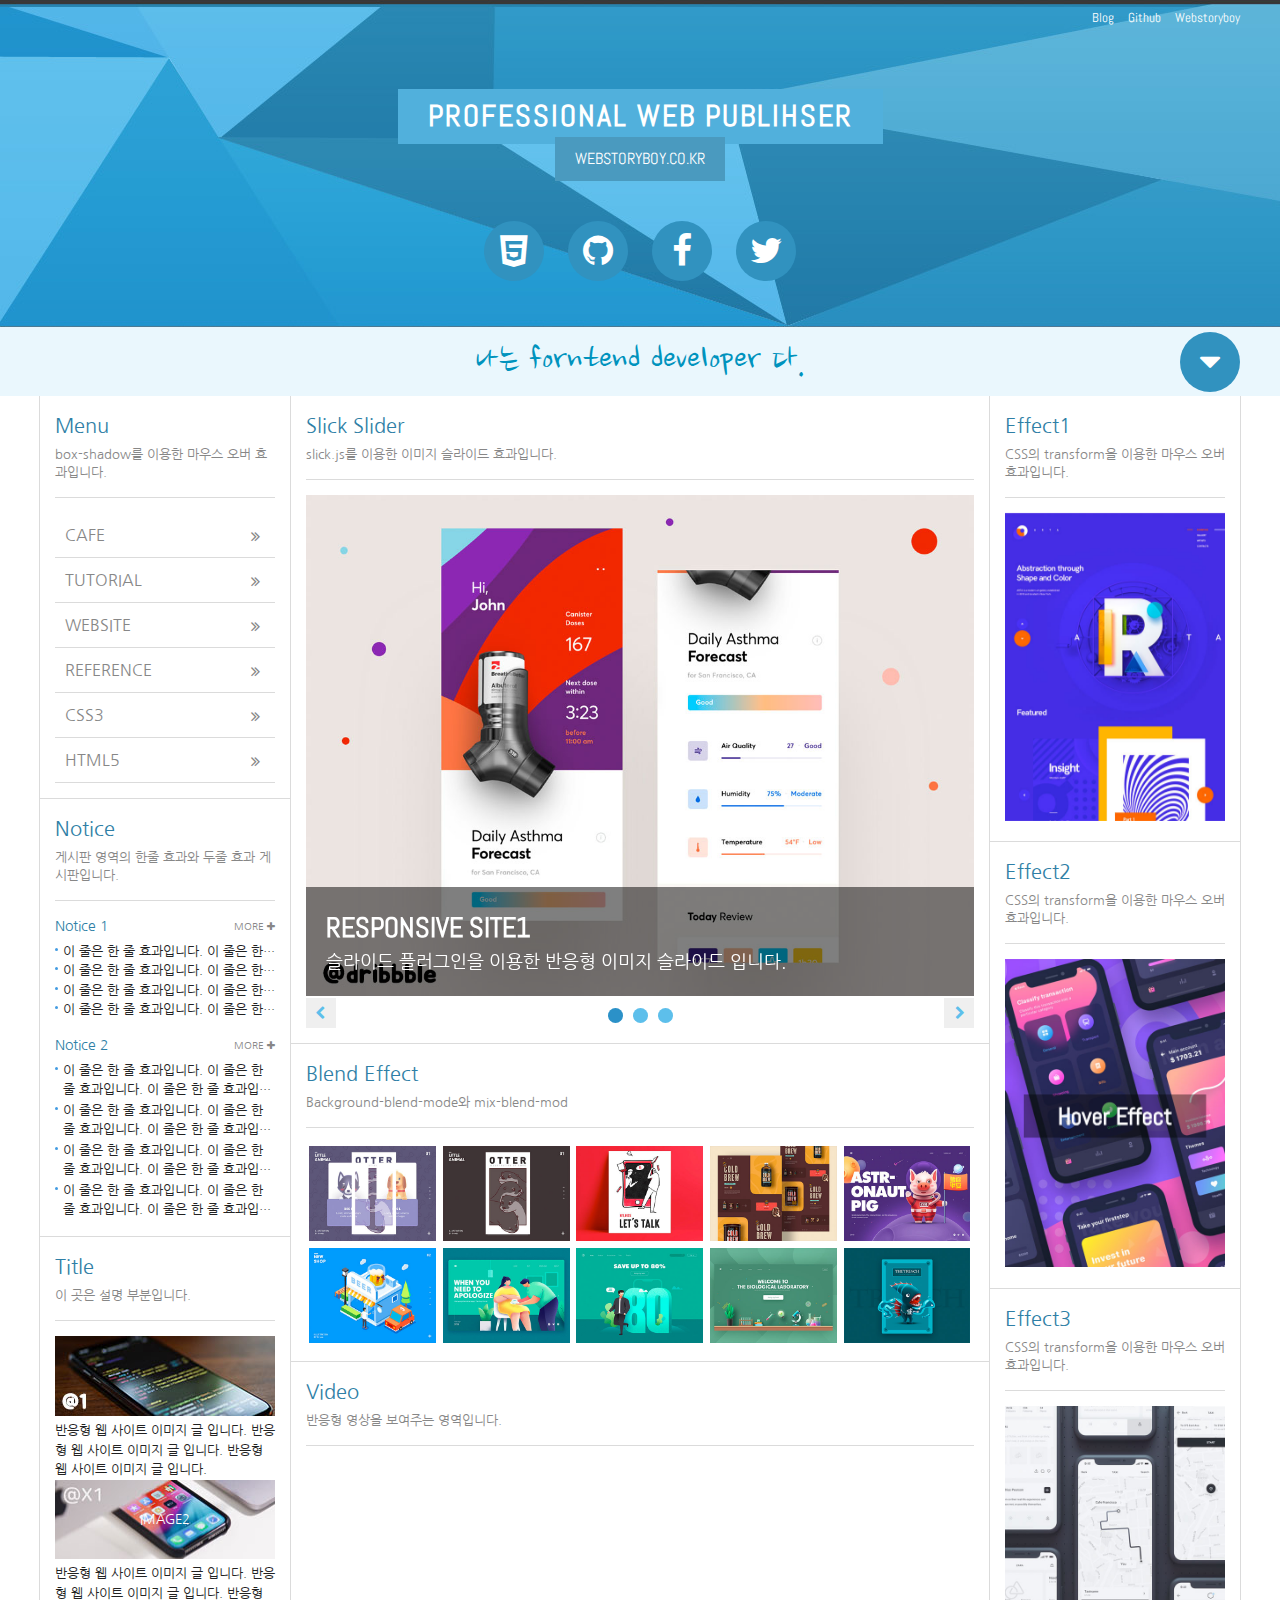
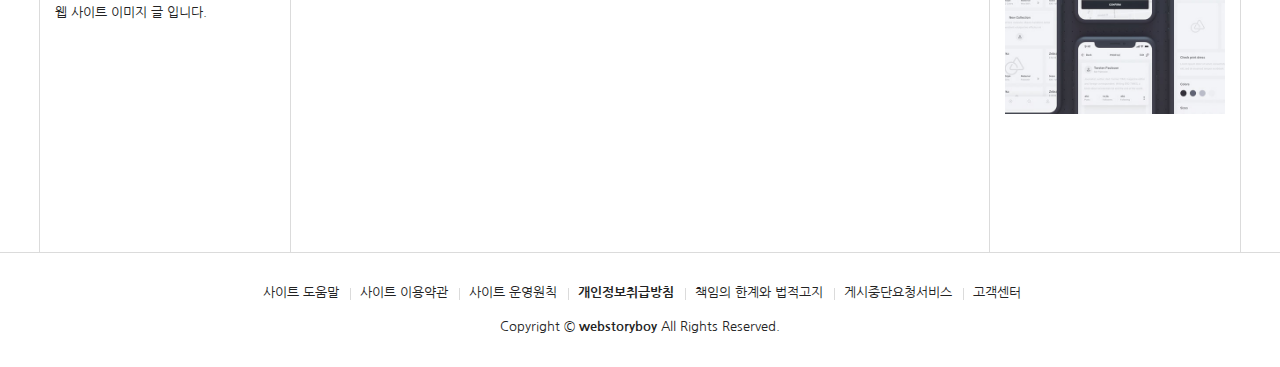
<file: responsive/html5/index.html>
<!DOCTYPE html>
<html lang="ko">
<head>
    <meta charset="UTF-8">
    <meta name="author" content="webstoryboy">
    <meta name="description" content="반응형 사이트 따라하기">
    <meta name="keywords" content="반응형사이트, 웹퍼블리셔, 웹접근성, HTML5, webstoryboy, webs">
    <title>반응형 사이트 만들기</title>
    <!-- style -->
   <link rel = "stylesheet" href="css/reset.css">
   <link rel = "stylesheet" href="css/style.css">
   <link rel = "stylesheet" href="css/font-awesome.css">
   <link rel = "stylesheet" href="css/font-awesome.min.css">
   <link rel = "stylesheet" href="css/slick.css">
   <link rel = "stylesheet" href="css/lightgallery.css"

   <link rel="shortcut icon" href="/icon/favicon-152.png">
   <link rel="apple-touch-icon-precomposed" href="/icon/favicon-152.png">
   <link rel="icon" href="/icon/favicon-64.png">
   <link rel="icon" href="/icon/favicon-16.png" size="16x16">
   <link rel="icon" href="/icon/favicon-32.png" size="32x32">
   <link rel="icon" href="/icon/favicon-48.png" size="48x48">
   <link rel="icon" href="/icon/favicon-64.png" size="64x64">
   <link rel="icon" href="/icon/favicon-128.png" size="128x128">

   <!-- 웹 폰트 -->
   <link href="https://fonts.googleapis.com/css?family=Nanum+Gothic" rel="stylesheet">
   <link href="https://fonts.googleapis.com/css?family=Nanum+Brush+Script" rel="stylesheet">
   <link href="https://fonts.googleapis.com/css?family=Abel&display=swap" rel="stylesheet">

   <link rel="preconnect" href="https://fonts.googleapis.com">

   
</head>
<body>
    
    <header id="header">
        <div class="container">
            <div class="row">
                <div class="header">
                    <div class="header_menu">
                        <a href="#">Blog</a>
                        <a href="#">Github</a>
                        <a href="#">Webstoryboy</a>
                    </div>
                    <div class="header_title">
                         <h1>Professional Web Publihser</h1></br >
                         <a href="http://webstoryboy.co.kr">webstoryboy.co.kr</a>
                    </div>
                    <!--//header_tit-->
                    <div class="header_icon">
                        <ul>
                            <li><a href="#"><i class="fa fa-html5"></i><span>HTML</span></a></li>
                            <li><a href="#" class="github"><i class="fa fa-github"></i><span>Github</span></a></li>
                            <li><a href="#" class="facebook"><i class="fa fa-facebook"></i><span>Facebook</span></a></li>
                            <li><a href="#" class="twitter"><i class="fa fa-twitter"></i><span>Twitter</span></a></li>
                        </ul>
                    </div>
                    <!--//header_icon-->
                    <!--
                        https://developers.facebook.com/tools/debug/
                        https://cards-dev.twitter.com/validator
                    -->
                    
                    </div>
                </div>
            </div>
        </div>
    </header>
    <!--Header-->
    <nav id="nav">
        <div class="container">
            <div class="row">
                <div class="nav">
                    <h2 class="ir_su">반응형 사이트 전체 메뉴</h2>
                     <div>
                        <h3>HTML Reference</h3>
                        <ol>
                            <li><a href="#">HTML 태그(Tag)</a></li>
                            <li><a href="#">블록 요소/인라인 요소</a></li>
                            <li><a href="#">DTD 선언</a></li>
                            <li><a href="#">언어 속성 설정</a></li>
                            <li><a href="#">HTML &lt;title&gt;</a></li>
                            <li><a href="#">HTML &lt;meta&gt;</a></li>
                            <li><a href="#">특수문자</a></li>
                            <li><a href="#">하이퍼 링크</a></li>
                            <li><a href="#">HTML &lt;style&gt;</a></li>
                            <li><a href="#">HTML &lt;html&gt;</a></li>
                            <li><a href="#">HTML &lt;head&gt;</a></li>
                            <li><a href="#">HTML &lt;div&gt;</a></li>
                            <li><a href="#">HTML &lt;colgroup&gt;</a></li>
                            <li><a href="#">HTML &lt;caption&gt;</a></li>
                        </ol>
                    </div>
                    <div>
                        <h3>CSS  Reference</h3>
                        <ol>
                            <li><a href="#">CSS 선택자</a></li>
                            <li><a href="#">CSS 단위</a></li>
                            <li><a href="#">CSS 색상</a></li>
                            <li><a href="#">CSS 선언 방법</a></li>
                            <li><a href="#">상대주소와 절대주소</a></li>
                            <li><a href="#">CSS float</a></li>
                            <li><a href="#">이미지 표현 방법</a></li>
                            <li><a href="#">이미지 스프라이트</a></li>
                            <li><a href="#">IR 효과</a></li>
                            <li><a href="#">이미지 최적화</a></li>
                            <li><a href="#">background-color</a></li>
                            <li><a href="#">border-style</a></li>
                            <li><a href="#">font-size</a></li>
                            <li><a href="#">text-align</a></li>
                        </ol>
                    </div>
                    <div class="last">
                        <h3>Webstandard</h3>
                        <ol>
                            <li><a href="#">웹 표준</a></li>
                            <li><a href="#">웹 접근성</a></li>
                            <li><a href="#">W3C</a></li>
                            <li><a href="#">웹 접근성 연구소</a></li>
                            <li><a href="#">네이버 널리</a></li>
                            <li><a href="#">다음 다룸</a></li>
                            <li><a href="#">Webstandard</a></li>
                        </ol>
                    </div>
                </div>
            </div>
        </div>
    </nav>
    <article id="title">
        <div class="container">
            <div class="title">
                <h2>나는 forntend developer 다.</h2>
                <a href="#" class="btn"><i class="fa fa-caret-down" aria-hidden="true"></i>
                    <span class="ir_su">전체메뉴 보기</span>
                </a>
            </div>
        </div>
    </article>
    <main>
        <section id="contents">
            <div class="container">
                <h2 class="ir_su">반응형 사이트 컨텐츠</h2>
            <section id="cont_left">
                <h3 class="ir_su">반응형 사이트 왼쪽 컨텐츠</h3>
                <article class="column col1">
                    <h4 class="col_tit">Menu</h4>
                    <p class="col_desc">box-shadow를 이용한 마우스 오버 효과입니다.</p>
                    <!-- 메뉴 -->
                        <div class="menu">
                            <ul>
                                <li><a href="#">Cafe <i class="fa fa-angle-double-right" aria-hidden="true"></i></a></li>
                                <li><a href="#">Tutorial <i class="fa fa-angle-double-right" aria-hidden="true"></i></a></li>
                                <li><a href="#">WebSite <i class="fa fa-angle-double-right" aria-hidden="true"></i></a></li>
                                <li><a href="#">Reference <i class="fa fa-angle-double-right" aria-hidden="true"></i></a></li>
                                <li><a href="#">CSS3 <i class="fa fa-angle-double-right" aria-hidden="true"></i></a></li>
                                <li><a href="#">HTML5 <i class="fa fa-angle-double-right" aria-hidden="true"></i></a></li>
                            </ul>
                        </div>
                    <!-- //메뉴  -->
                </article>
                <!-- //col1  -->
                <article class="column col2">
                    <h4 class="col_tit">Notice</h4>
                    <p class="col_desc">게시판 영역의 한줄 효과와 두줄 효과 게시판입니다.</p>
                      <!-- 게시판1 -->
                        <div class="notice1 mt15">
                            <h5>Notice 1</h5>
                            <ul>
                                <li><a href="#">이 줄은 한 줄 효과입니다. 이 줄은 한 줄 효과입니다.</a></li>
                                <li><a href="#">이 줄은 한 줄 효과입니다. 이 줄은 한 줄 효과입니다.</a></li>
                                <li><a href="#">이 줄은 한 줄 효과입니다. 이 줄은 한 줄 효과입니다.</a></li>
                                <li><a href="#">이 줄은 한 줄 효과입니다. 이 줄은 한 줄 효과입니다.</a></li>
                            </ul>
                            <a href="#" class="more" title="더 보기">More  <i class="fa fa-plus"></i></a>
                        </div>
                      <!-- //게시판1 -->
                      <!-- 게시판2 -->
                        <div class="notice2 mt15">
                            <h5>Notice 2</h5>
                            <ul>
                                <li><a href="#">이 줄은 한 줄 효과입니다. 이 줄은 한 줄 효과입니다. 이 줄은 한 줄 효과입니다. 이 줄은 한 줄 효과입니다.</a></li>
                                <li><a href="#">이 줄은 한 줄 효과입니다. 이 줄은 한 줄 효과입니다. 이 줄은 한 줄 효과입니다. 이 줄은 한 줄 효과입니다.</a></li>
                                <li><a href="#">이 줄은 한 줄 효과입니다. 이 줄은 한 줄 효과입니다. 이 줄은 한 줄 효과입니다. 이 줄은 한 줄 효과입니다.</a></li>
                                <li><a href="#">이 줄은 한 줄 효과입니다. 이 줄은 한 줄 효과입니다. 이 줄은 한 줄 효과입니다. 이 줄은 한 줄 효과입니다.</a></li>
                            </ul>
                            <a href="#" class="more" title="더 보기">More  <i class="fa fa-plus"></i></a>
                        </div>
                      <!-- //게시판2  -->
                </article>
                <!-- //col2  -->
                <article class="column col3">
                    <h4 class="col_tit">Title</h4>
                    <p class="col_desc">이 곳은 설명 부분입니다.</p>
                      <!-- blog1  -->
                        <div class="blog1">
                            <h5 class="ir_su">image1</h5>
                            <figure>
                                <!--<img src="./img/img/blog1_@1.jpg" class="img-normal" alt="nomal image">
                                <img src="./img/img/blog1_@2.jpg" class="img-retina" alt="retina image" width="100%"> -->
                                <img src="./img/img/blog2_@1.jpg" srcset="./img/img/blog2_@1.jpg 1x ./img/img/blog2_@2 2x ./img/img/blog2_@3 3x" alt="이미지">
                                <figcaption>반응형 웹 사이트 이미지 글 입니다. 반응형 웹 사이트 이미지 글 입니다. 반응형 웹 사이트 이미지 글 입니다.</figcaption>
                            </figure>
                        </div>
                      <!-- //blog1  -->
                      <!-- blog2  -->
                        <div class="blog2">
                            <div class="img-retina">
                                <h5>image2</h5>
                            </div>
                                <p>반응형 웹 사이트 이미지 글 입니다. 반응형 웹 사이트 이미지 글 입니다. 반응형 웹 사이트 이미지 글 입니다.</p>
                        </div>
                      <!-- //blog2  -->
                </article>
                <!-- //col3  -->
            </section>
            <section id="cont_center">
                <h3 class="ir_su">반응형 사이트 가운데 컨텐츠</h3>
                <article class="column col4">
                    <h4 class="col_tit">Slick Slider</h4>
                    <p class="col_desc">slick.js를 이용한 이미지 슬라이드 효과입니다.</p>
                      <!-- 이미지 슬라이드 -->
                        <div class="slider">
                            <div>
                            <figure>
                                <img src="./img/img/slider01.jpg" alt="이미지1">
                                <figcaption><em>responsive Site1</em><span>슬라이드 플러그인을 이용한 반응형 이미지 슬라이드 입니다.</span></figcaption>
                            </figure>
                             </div>
                            <div> 
                            <figure>
                                <img src="./img/img/slider02.jpg" alt="이미지2">
                                <figcaption><em>responsive Site2</em><span>슬라이드 플러그인을 이용한 반응형 이미지 슬라이드 입니다.</span></figcaption>
                            </figure>
                            </div>
                            <div> 
                                <figure>
                                    <img src="./img/img/slider03.jpg" alt="이미지3">
                                    <figcaption><em>responsive Site3</em><span>슬라이드 플러그인을 이용한 반응형 이미지 슬라이드 입니다.</span></figcaption>
                                </figure>
                            </div>
                        </div>
                      <!-- //이미지 슬라이드  -->
                </article>
                <!-- //col4  -->
                <article class="column col5">
                    <h4 class="col_tit">Blend Effect</h4>
                    <p class="col_desc">Background-blend-mode와 mix-blend-mod</p>
                      <!-- lightbox -->
                        <div class="lightbox square clearfix">
                            <a href="./img/img/light01_s.jpg"><img src="./img/img/light01.jpg" alt="이미지"><em>blur</em></a>
                            <a href="./img/img/light02_s.jpg"><img src="./img/img/light02.jpg" alt="이미지"><em>brightenss</em></a>
                            <a href="./img/img/light03_s.jpg"><img src="./img/img/light03.jpg" alt="이미지"><em>contrast</em></a>
                            <a href="./img/img/light04_s.jpg"><img src="./img/img/light04.jpg" alt="이미지"><em>grayscale</em></a>
                            <a href="./img/img/light05_s.jpg"><img src="./img/img/light05.jpg" alt="이미지"><em>hur-rotate</em></a>
                            <a href="./img/img/light06_s.jpg"><img src="./img/img/light06.jpg" alt="이미지"><em>invert</em></a>
                            <a href="./img/img/light07_s.jpg"><img src="./img/img/light07.jpg" alt="이미지"><em>opacity</em></a>
                            <a href="./img/img/light08_s.jpg"><img src="./img/img/light08.jpg" alt="이미지"><em>saturate</em></a>
                            <a href="./img/img/light09_s.jpg"><img src="./img/img/light09.jpg" alt="이미지"><em>sepai</em></a>
                            <a href="./img/img/light010_s.jpg"><img src="./img/img/light10.jpg" alt="이미지"><em>Mix</em></a>
                        </div>
                      <!-- //lightbox  -->
                </article>
                <!-- //col5  -->
                <article class="column col6">
                    <h4 class="col_tit">Video</h4>
                    <p class="col_desc">반응형 영상을 보여주는 영역입니다.</p>
                      <!-- video -->
                        <!-- <video autoplay="autoplay" controls="controls" loop="loop">
                            <source src="./img/img/youtubevideo.mp4" type="video.mp4">
                        </video> -->
                        <div class="video">
                            <iframe width="560" height="315" src="https://www.youtube.com/embed/gxvpq3-D1HI" title="YouTube video player" frameborder="0" allow="accelerometer; autoplay; clipboard-write; encrypted-media; gyroscope; picture-in-picture" allowfullscreen></iframe>
                        </div>
                      <!-- //video  -->
                </article>
                <!-- //col6  -->
            </section>
            <section id="cont_right">
                <h3 class="ir_su">반응형 사이트 오른쪽 컨텐츠</h3>
                <article class="column col7">
                    <h4 class="col_tit">Effect1</h4>
                    <p class="col_desc">CSS의 transform을 이용한 마우스 오버 효과입니다.</p>
                      <!-- side1 -->
                        <div class="side1">
                            <figure class="front">
                                <img src="./img/img/side1.jpg" alt="이미지1">
                            </figure>
                            <div class="back">
                                <i class="fa fa-heart"></i>
                            </div>
                        </div>
                      <!-- //side1  -->
                </article>
                <!-- //col7  -->
                <article class="column col8">
                    <h4 class="col_tit">Effect2</h4>
                    <p class="col_desc">CSS의 transform을 이용한 마우스 오버 효과입니다.</p>
                      <!-- side2 -->
                      <div class="side2">
                        <figure class="front">
                            <img src="./img/img/side2.jpg" alt="이미지2">
                            <figcaption>
                                Hover Effect
                            </figcaption>
                        </figure>
                        <figure class="back">
                            <img src="./img/img/side4.jpg" alt="이미지4">
                            <figcaption>
                                Hover Effect
                            </figcaption>
                        </figure>
                    </div>
                      <!-- //side2  -->
                </article>
                <!-- //col8  -->
                <article class="column col9">
                    <h4 class="col_tit">Effect3</h4>
                    <p class="col_desc">CSS의 transform을 이용한 마우스 오버 효과입니다.</p>
                      <!-- side2 -->
                      <div class="side3">
                        <figure>
                            <img src="./img/img/side3.jpg" alt="이미지3">
                            <figcaption>
                                <h3>Hover<em>Effect</em></h3>
                            </figcaption>
                        </figure>
                    </div>
                      <!-- //side2  -->
                </article>
                <!-- //col9  -->
            </section>
            </div>
        </section>
        <!--contents-->
    </main>
    <footer id="footer">
        <div class="container">
            <div class="row">
                <div class="footer">
                    <ul>
                        <li><a href="#">사이트 도움말</a></li>
                        <li><a href="#">사이트 이용약관</a></li>
                        <li><a href="#">사이트 운영원칙</a></li>
                        <li><a href="#"><strong>개인정보취급방침</strong></a></li>
                        <li><a href="#">책임의 한계와 법적고지</a></li>
                        <li><a href="#">게시중단요청서비스</a></li>
                        <li><a href="#">고객센터</a></li>
                    </ul>
                    <address>
                        Copyright ©
                        <a href="http://webstoryboy.co.kr"><strong>webstoryboy</strong></a>
                        All Rights Reserved.
                    </address>
                </div>
            </div>
        </div>
    </footer>
    <!--footer-->


    <!--JavaScript Librarries-->
    <script src="js/jquery.min_1.12.4.js"></script>
    <script src="js/modernizr-custom.js"></script>
    <script src="js/slick.min.js"></script>
    <script src="js/lightgallery.min.js"></script>
    <script>
        //접기, 펼치기 작업
        $(".btn").click(function(e){
            e.preventDefault();
            $(".nav").slideToggle();
            $(".btn").toggleClass("open");

            if($(".btn").hasClass("open")){
                //open이 있을 때
                $(".btn").find("i").attr("class","fa fa-angle-up");
            }
            else {
                //open이 없을 때
                 $(".btn").find("i").attr("class","fa fa-angle-down");
            }
        });

        $(window).resize(function() {
            var wWitdh =$(window).width();
            if(wWitdh > 600) {
                $(".nav").removeAttr("style");
            }
        })

        //라이트 박스
        $(".lightbox").lightGallery({
            autoplay: true,
            pause: 3000,
            progressBar: true
        });
        //이미지 슬라이더
        $(".slider").slick({
                dots: true,
                autoplay: true,
                autoplaySpeed: 3000,
                arrows: true,
                responsive: [
                    {
                        breakpoint: 768,
                        settings: {
                            autoplay:false 
                            }
                    }
                ]
            });

            //sns 공유하기
        $(".facebook").click(function(e){
            e.preventDefault();
            window.open('https://www.facebook.com/sharer/sharer.php?u=' +encodeURIComponent(document.URL)+'&t='+encodeURIComponent(document.title), 'facebooksharedialog', 'menubar=no, toolbar=no, resizable=yes, scrollbars=yes, height=300, width=600'); 
        });
        $(".twitter").click(function(e){
            e.preventDefault();
            window.open('https://twitter.com/intent/tweet?text=[%EA%B3%B5%EC%9C%A0]%20' +encodeURIComponent(document.URL)+'%20-%20'+encodeURIComponent(document.title), 'twittersharedialog', 'menubar=no, toolbar=no, resizable=yes, scrollbars=yes, height=300, width=600');
        });
</script>
</body>
</html>
</file>
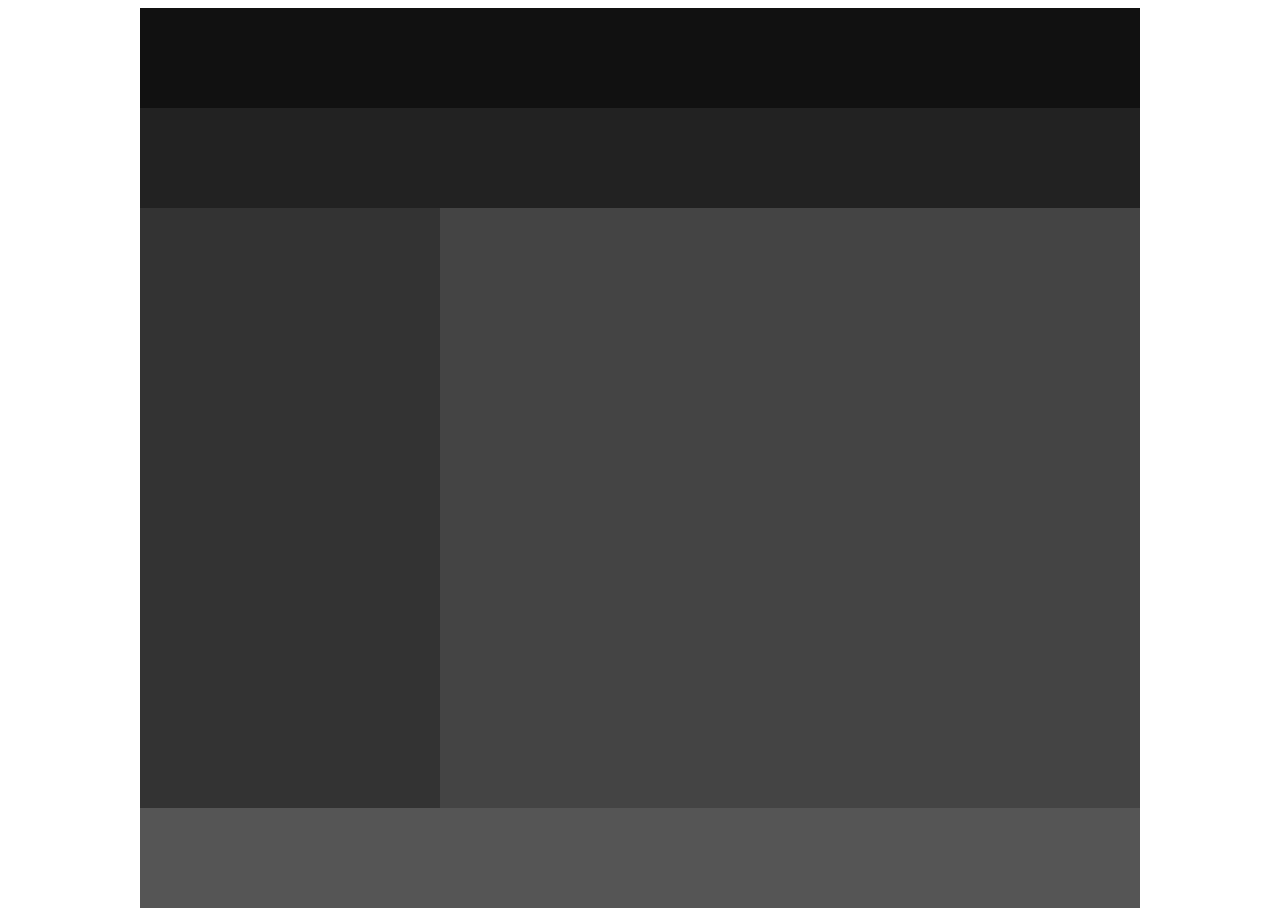
<file: responsive/layout1.html>
<!DOCTYPE html>
<html lang="ko">
<head>
    <meta charset="UTF-8">
    <meta http-equiv="X-UA-Compatible" content="IE=edge">
    <meta name="viewport" content="width=device-width, initial-scale=1.0">
    <title>Layout1</title>
    <style>
        #wrap {width:1000px; margin: 0 auto ; }
        header {width: 1000px; height: 100px; background: #111;}
        nav {width: 1000px; height: 100px; background: #222;}
        aside {float: left; width: 300px; height: 600px; background: #333;}
        section {float: left; width: 700px; height: 600px; background: #444;}
        footer {clear: both; width: 1000px; height: 100px; background: #555;}
    </style>
</head>
<body>
    <div id="wrap">
        <header></header>
        <nav></nav>
        <aside></aside>
        <section></section>
        <footer></footer>
    </div>
</body>
</html>
</file>
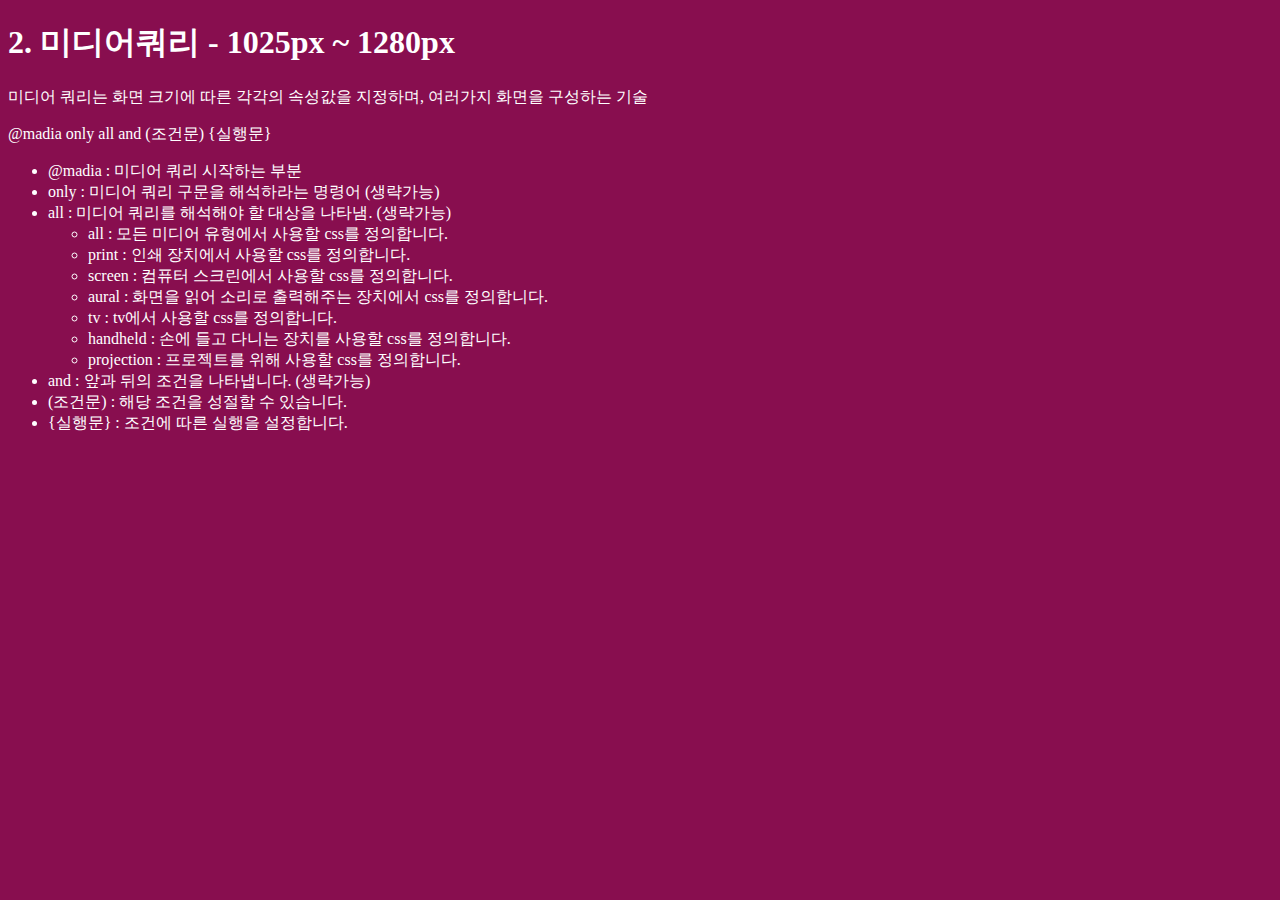
<file: responsive/layout2.html>
<!DOCTYPE html>
<html lang="ko">
<head>
    <meta charset="UTF-8">
    <meta http-equiv="X-UA-Compatible" content="IE=edge">
    <meta name="viewport" content="width=device-width, initial-scale=1.0">
    <title>document</title>
    <style>
        body {background: #b71c1c; color:#fff;}
        h1::before {content: '1. ';}
        h1::after {content: ' - 기본';}

        /* 화면 너비가 0~1280px : 데스크탑*/
        @media (max-width : 1280px) {
            body {background: #880e4f;}
            h1::before {content: '2. ';}
            h1::after {content: ' - 1025px ~ 1280px';}
            /* (min-width : 1025px 조건문을 하나더 걸어서 작업하는데 우선순위가 걸어 현재는 min 조건문 사용 하지 않음) */
        }
          /* 화면 너비가 0~1024px : 데스크탑*/
          @media (max-width : 1024px) {
            body {background: #4a148c;}
            h1::before {content: '3. ';}
            h1::after {content: ' - 961px ~ 1024px';}
        }
             /* 화면 너비가 0~960px : 노트북*/
             @media (max-width : 960px) {
            body {background: #311b92;}
            h1::before {content: '4. ';}
            h1::after {content: ' - 769px ~ 960px';}
        }
             /* 화면 너비가 0~768px : 타블렛*/
             @media (max-width : 768px) {
            body {background: #4a148c;}
            h1::before {content: '5. ';}
            h1::after {content: ' - 577px ~ 768px';}
        }
             /* 화면 너비가 0~576px : 모바일 */
             @media (max-width : 576px) {
            body {background: #004d40;}
            h1::before {content: '6. ';}
            h1::after {content: ' - 0px ~ 576px';}
        }
    </style>

</head>
<body>
    <h1>미디어쿼리</h1>
    <p>미디어 쿼리는 화면 크기에 따른 각각의 속성값을 지정하며, 여러가지 화면을 구성하는 기술</p>
    <p>@madia only all and (조건문) {실행문}</p>
    <ul>
        <li>@madia : 미디어 쿼리 시작하는 부분</li>
        <li>only : 미디어 쿼리 구문을 해석하라는 명령어 (생략가능)</li>
        <li>all : 미디어 쿼리를 해석해야 할 대상을 나타냄. (생략가능)
            <ul>
                <li>all : 모든 미디어 유형에서 사용할 css를 정의합니다.</li>
                <li>print : 인쇄 장치에서 사용할 css를 정의합니다.</li>
                <li>screen : 컴퓨터 스크린에서 사용할 css를 정의합니다.</li>
                <li>aural : 화면을 읽어 소리로 출력해주는 장치에서 css를 정의합니다.</li>
                <li>tv : tv에서 사용할 css를 정의합니다.</li>
                <li>handheld : 손에 들고 다니는 장치를 사용할 css를 정의합니다.</li>
                <li>projection : 프로젝트를 위해 사용할 css를 정의합니다.</li>
            </ul>
        </li>
        <li>and : 앞과 뒤의 조건을 나타냅니다. (생략가능)</li>
        <li>(조건문) : 해당 조건을 성절할 수 있습니다.</li>
        <li>{실행문} : 조건에 따른 실행을 설정합니다.</li>
    </ul>
</body>
</html>
</file>
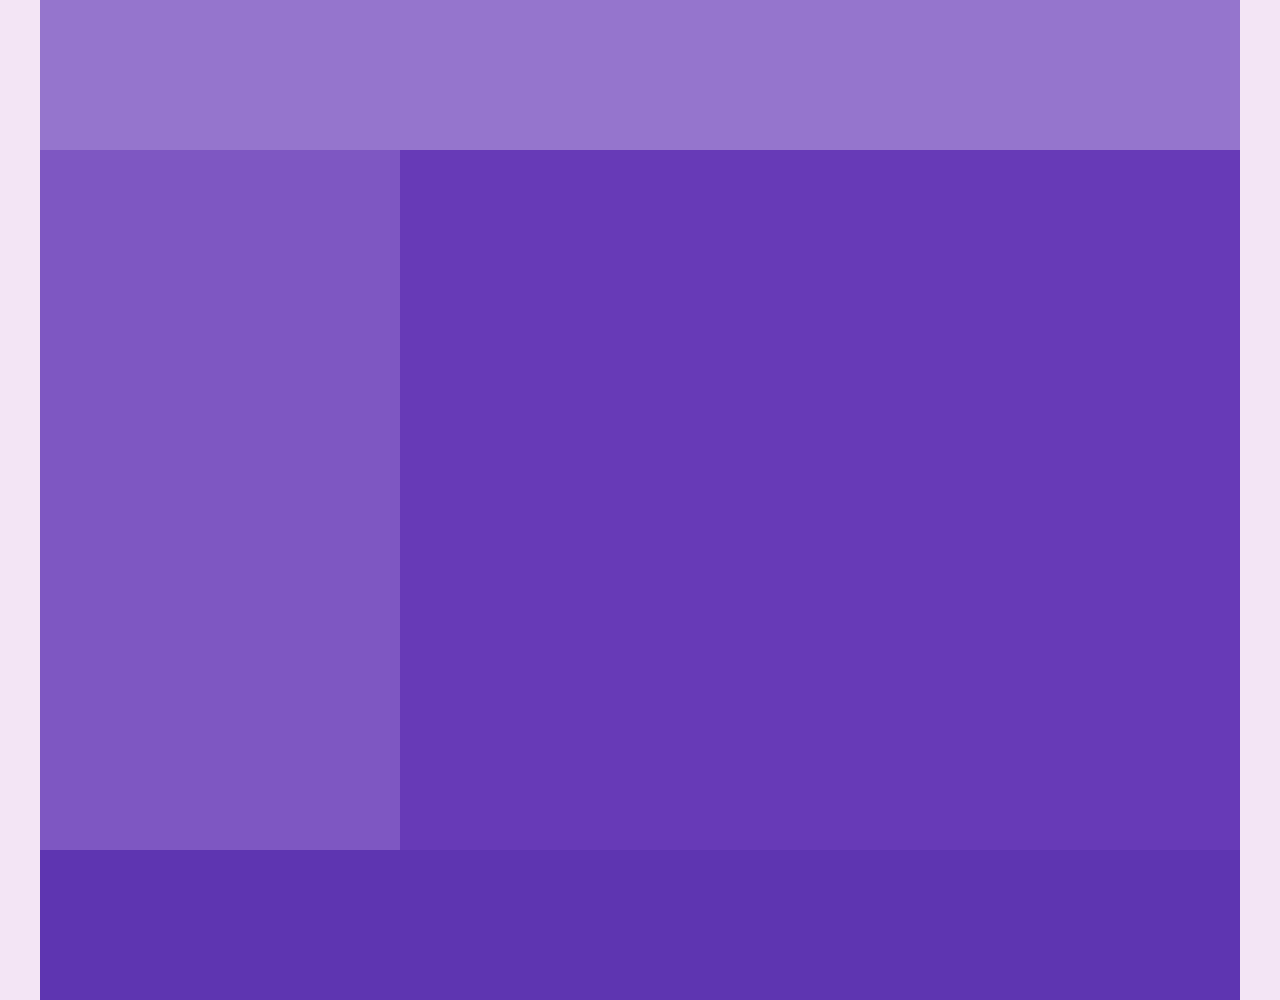
<file: responsive/layout3-1.html>
<!DOCTYPE html>
<html lang="ko">
<head>
    <meta charset="UTF-8">
    <meta http-equiv="X-UA-Compatible" content="IE=edge">
    <meta name="viewport" content="width=device-width, initial-scale=1.0">
    <title>Layout</title>
    <style>
        * {padding: 0; margin: 0;}
        body {background: #f3e5f5;}
        #wrap {width: 1200px; margin: 0 auto;}
        header {width: 100%; height: 150px; background: #9575cd;}
        aside {float: left; width: 30%; height: 700px; background: #7e57c2;}
        section {float: left; width: 70%; height: 700px; background: #673ab7;}
        footer {clear:both; width: 100%; height: 150px; background: #5e35b1;}
    
        /* 화면 너비가 0 ~ 1200px */
        @media (max-width: 1220px) {
            #wrap {width: 95%;}
        }

        /* 화면 너비가 0 ~ 768px */
        @media (max-width: 768px) {
            #wrap {width: 100%;}
        }

        /* 화면 너비가 0 ~ 480px */
        @media (max-width: 480px) {
            #wrap {width: 100%;}
            header {height: 300px;}
            aside {float:none; width: 100%; height: 300px;}
            section {float:none; width: 100%; height: 300px;}
        }
    </style>
</head>
<body>
    <div id="wrap">
        <header></header>
        <aside></aside>
        <section></section>
        <footer></footer>
    </div>
</body>
</html>
</file>
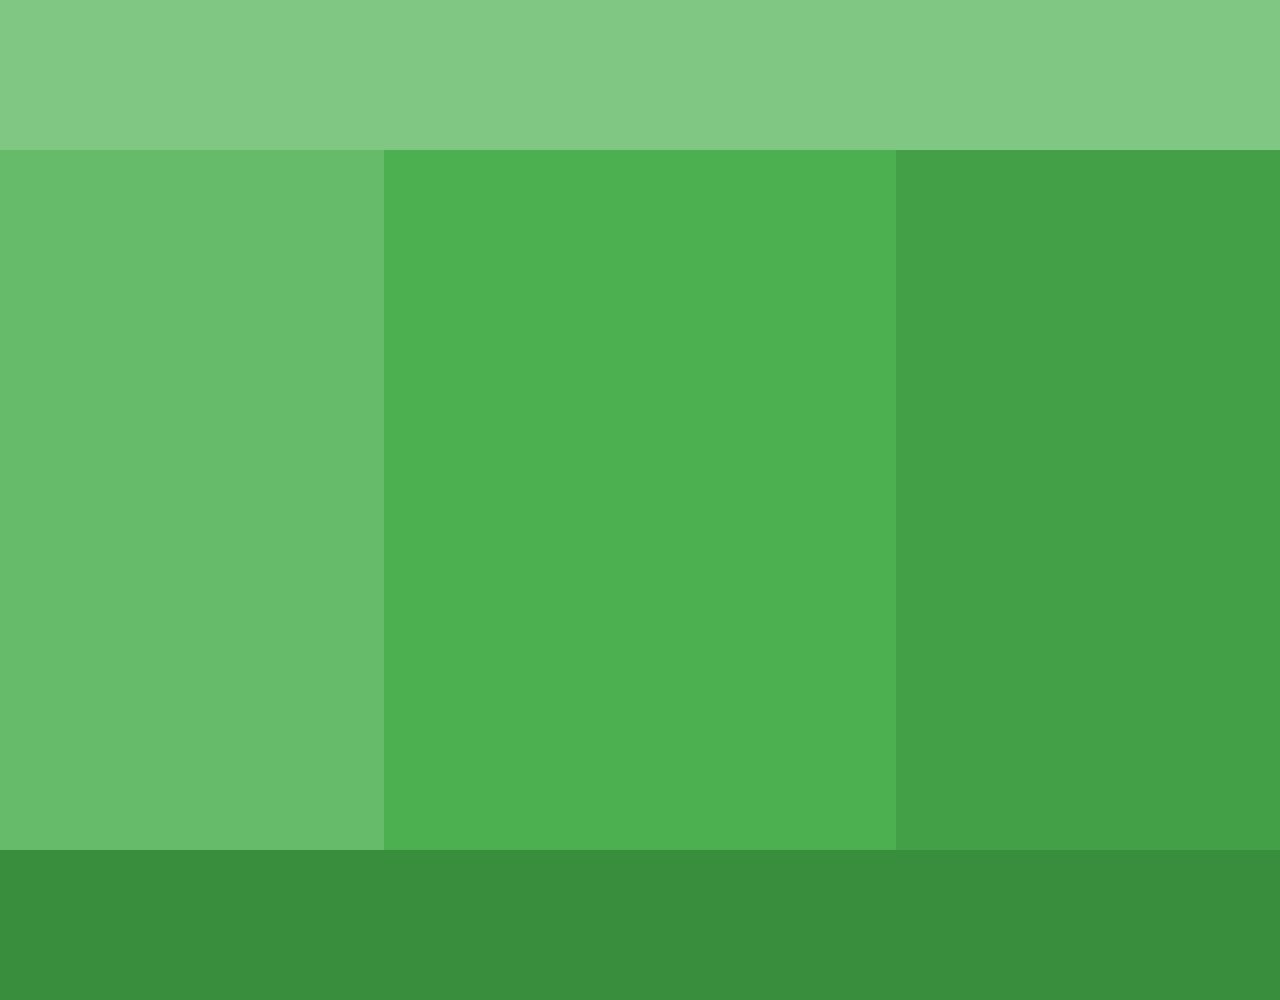
<file: responsive/layout4-1.html>
<!DOCTYPE html>
<html lang="en">
<head>
    <meta charset="UTF-8">
    <meta http-equiv="X-UA-Compatible" content="IE=edge">
    <meta name="viewport" content="width=device-width, initial-scale=1.0">
    <title>layout2</title>
    <style>
        * {padding: 0; margin : 0;}
        #wrap {width: 100%;}
        header {width: 100%; height: 150px; background: #81c784;}
        nav {float: left; width: 30%; height: 700px; background: #66bb6a;}
        section {float: left; width: 40%; height: 700px; background: #4caf50;} 
        article {float: left; width: 30%; height: 700px; background: #43a047;}
        footer {clear:both; width: 100%; height: 150px; background: #388e3c ;}

         /* 화면 너비가 0 ~ 1200px */
         @media (max-width: 1220px) {
            nav {width: 40%;}
            section {width: 60%;}
            article {clear:both ; float: none; width: 100%; height: 300px;}
        }

         /* 화면 너비가 0 ~ 768px */
         @media (max-width: 768px) {
            nav {float: none; width: 100%; height: 300px;}
            section {float: none; width: 100%; height: 300px;}
        }

         /* 화면 너비가 0 ~ 480px */
         @media (max-width: 480px) {
            header {height: 300px;}
            nav {height: 200px;}
            section {height: 200px;}
        }
    </style>
</head>
<body>
    <div id="wrap">
        <header></header>
        <nav></nav>
        <section></section>
        <article></article>
        <footer></footer>
    </div>
</body>
</html>
</file>
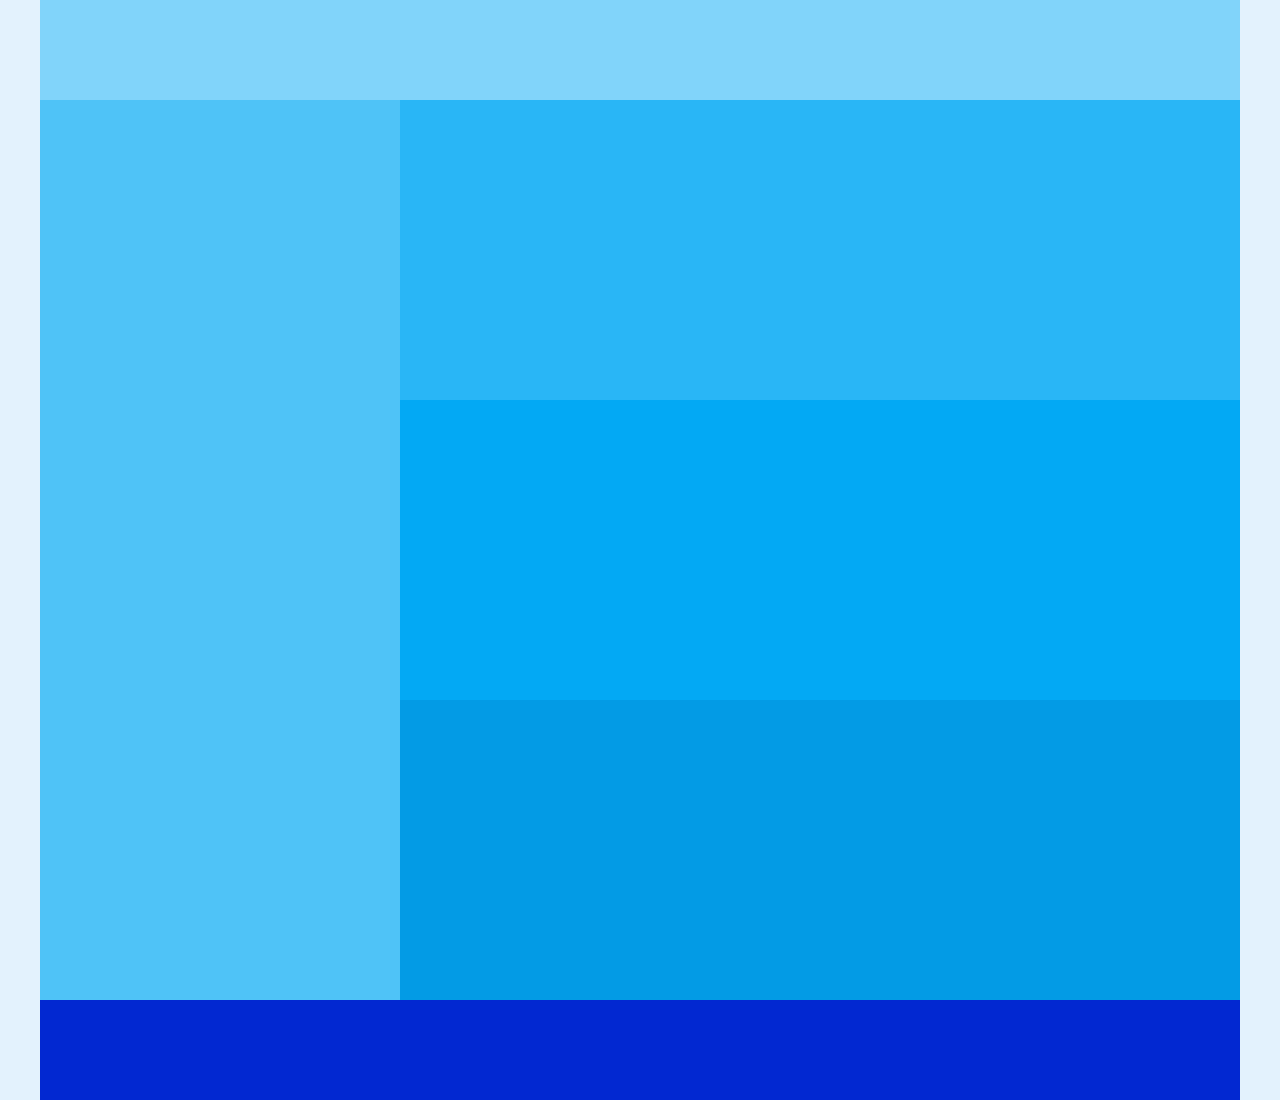
<file: responsive/layout5-1.html>
<!DOCTYPE html>
<html lang="en">
<head>
    <meta charset="UTF-8">
    <meta http-equiv="X-UA-Compatible" content="IE=edge">
    <meta name="viewport" content="width=device-width, initial-scale=1.0">
    <title>layout3</title>
    <style>
        * {margin: 0; padding: 0;}
        #wrap {width: 1200px; margin: 0 auto;}
        body {background-color: #e3f2fd;}
        .header {width: 100%; height: 100px; background: #81d4fa;}
        .aside {float: left; width: 30%; height: 900px; background: #4fc3f7;}
        .article1 {float: left; width: 70%; height: 300px; background: #29b6f6;}
        .article2 {float: left; width: 70%; height: 300px; background: #03a9f4;}
        .article3 {float: left; width: 70%; height: 300px; background: #039be5;}
        .footer {clear :both; width: 100%; height: 100px; background: #0228d1;}

        /* 화면 너비 0 ~ 1200px */
        @media (max-width: 1240px) {
            #wrap {width: 100%;}
            .article1 {height: 450px;}
            .article2 {height: 450px;}
            .article3 {width: 100%;}
        }

        /* 화면 너비 0 ~ 768px */
        @media (max-width: 768px) {
                    .aside {width: 100%; height: 300px;}
                    .article1 {width: 50%;}
                    .article2 {width: 50%;}
                }

        /* 화면 너비 0 ~ 480px */
        @media (max-width: 480px) {
                    .article1 {width: 100%;}
                    .article2 {width: 100%;}
                }
    </style>
</head>
<body>
    <div id="wrap">
        <header class="header"></header>
        <aside class="aside"></aside>
        <section class="article1"></section>
        <section class="article2"></section>
        <section class="article3"></section>
        <footer class="footer"></footer>
    </div>
</body>
</html>
</file>
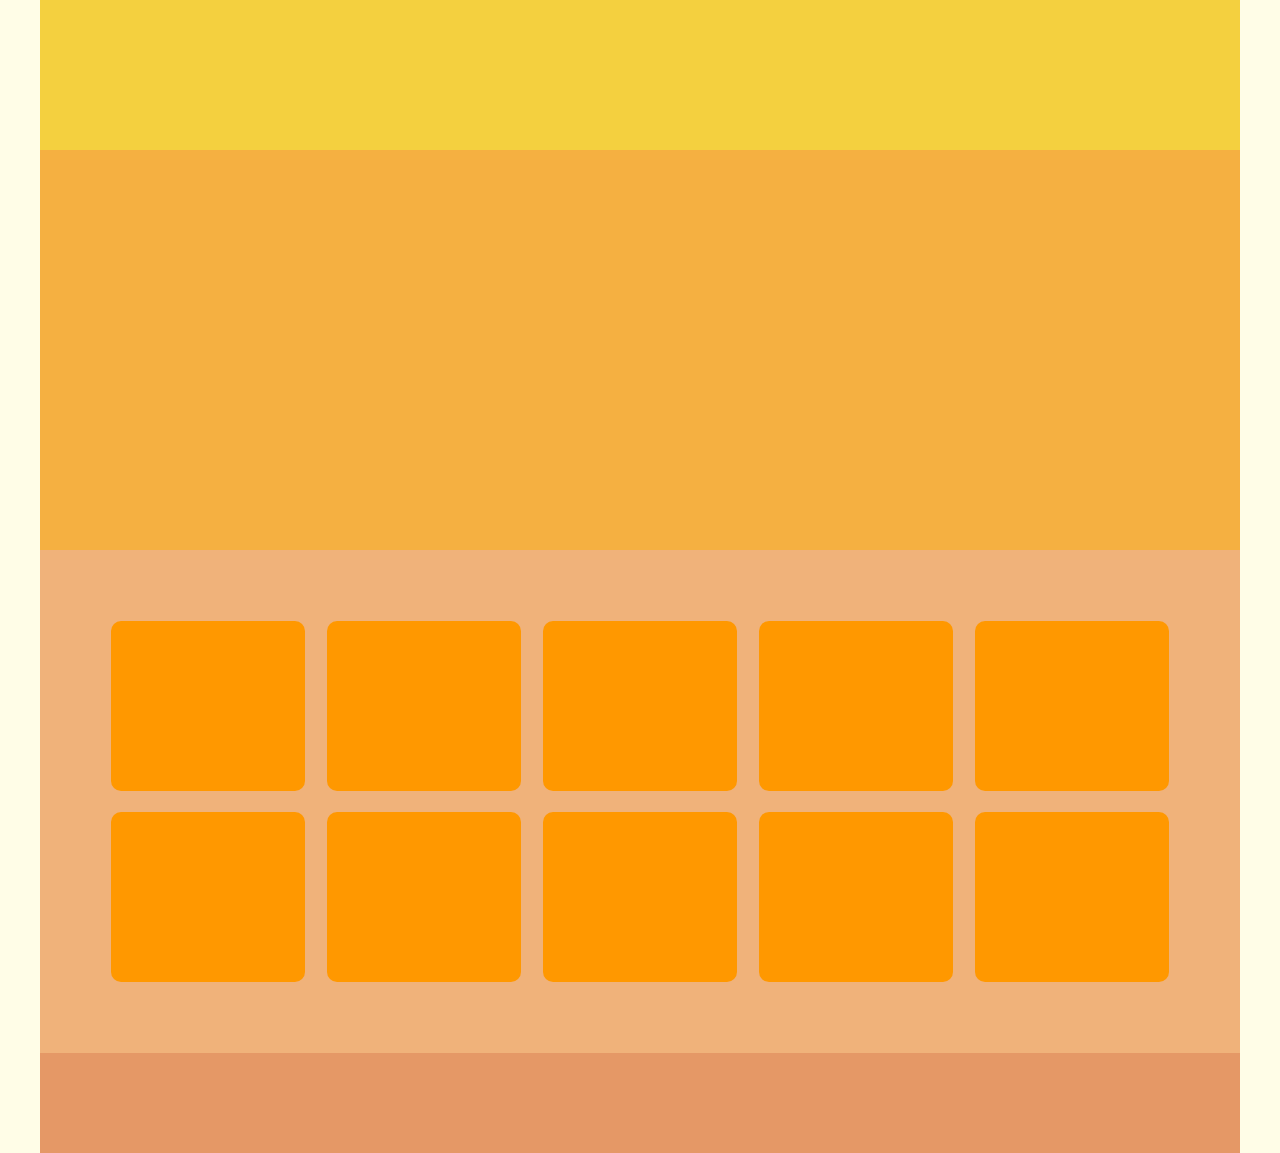
<file: responsive/layout6-1.html>
<!DOCTYPE html>
<html lang="en">
<head>
    <meta charset="UTF-8">
    <meta http-equiv="X-UA-Compatible" content="IE=edge">
    <meta name="viewport" content="width=device-width, initial-scale=1.0">
    <title>layout4</title>
    <style>
        * {margin: 0; padding: 0;}
        body {background: #fffde7;}
        #wrap {width: 1200px; margin: 0 auto;}
        header {width: 100%; height: 150px; background: #F4D03F ;}
        article {width: 100%; height: 400px; background: #F5B041;}
        section {overflow: hidden; width: 90%; padding: 5%; background: #F0B27A;}
        section > div {width: 18%; margin:1%; float: left; height: 170px; background: #ff9800; border-radius: 10px;}
        footer {width: 100%; height: 100px; background: #E59866;}

        @media (max-width: 1220px) {
            #wrap {width: 100%}
            section > div {width: 23%;}
            section > div :nth-child(5n) {display: none;}
        }

        @media (max-width:768px) {
            section > div {width: 31.333%;}
            section > div :nth-child(5) {display: block;}
        }

        @media (max-width:480px) {
            section > div {width: 48%;}
            section > div :nth-child(5n) {display: block;}
        }
    </style>
</head>
<body>
    <div id="wrap">
        <header></header>
        <article></article>
        <section>
            <div></div>
            <div></div>
            <div></div>
            <div></div>
            <div></div>
            <div></div>
            <div></div>
            <div></div>
            <div></div>
            <div></div> 
        </section>
        <footer></footer>
    </div>
</body>
</html>
</file>
<file: responsive/html5/css/style.css>
body {background: url(../img/img/header_bg.jpg) repeat-x center top;}
#header {}
#nav {background-color: #f6fdff;}
#title {background-color: #eaf7fd;}
#contents .container {border-right:  1px solid #dbdbdb; border-left: 1px solid #dbdbdb;}
#cont_left {float: left; width: 250px;}
#cont_center {overflow: hidden; min-height: 1300px; margin-right: 250px; border-right:  1px solid #dbdbdb; border-left: 1px solid #dbdbdb;}
#cont_right {position: absolute; right: 0; top: 0; width: 250px;}
#footer {border-top:  1px solid #dbdbdb;}

.container {position: relative; width: 1200px; margin: 0 auto; /* background: rgba(0,0,0,0.3); */}

.header {height: 327px;}
.header .header_menu {text-align: right;}
.header .header_menu a {color: #fff; padding: 8px 0 6px 10px; display: inline-block;
transition: color 0.3s ease; font-family: 'Abel', sans-serif;} /* transition 색상 변화에 타이머 부여 */
.header .header_menu a:hover {color:#ccc}

.header .header_title {text-align: center; text-transform: uppercase; margin-top: 55px; font-family: 'Abel', sans-serif;}

.header .header_title h1 {
    font-size: 30px; color: #fff;
    background: #51b0dc;
    display: inline-block;
    padding: 5px 30px 5px 30px;
    letter-spacing: 2px;
    font-weight: 900;
    transition: box-shadow 1s ease-in-out;
}

.header .header_title h1:hover {
    box-shadow: 
        inset -10em 0 0 0 #257fac,
        inset 10em 0 0 0 #257fac;
}

.header .header_title a {
    font-size: 16px; color: #fff;
    background: #4a9abf;
    display: inline-block;
    padding:  10px 20px 10px 20px;
    margin-top: -7px;
    transition: box-shadow 1s ease-in-out;
}

.header .header_title a:hover {
    box-shadow:
        inset 0 0 0 5px rgba(75,154,191,0.9),
        inset 0 0 0 100px rgba(0,0,0,0.1);
}

.header .header_icon {text-align: center; margin-top: 40px; padding-bottom: 45px;}
.header .header_icon li {display: inline; margin: 0 10px;}
.header .header_icon li a {
    position: relative;
    background: #3192bf;
    border-radius: 50%;
    width: 60px; height: 60px; color: #fff;
    display: inline-block;
    font-size: 35px;
    line-height: 60px;
    transition: all 0.3s ease;
}

.header .header_icon li a span {
    position: absolute;
    left: 50%; top: -40px;
    transform: translateX(-50%);
    font-size: 12px;
    line-height: 1.6;
    background: #3192bf;
    padding: 3px 9px;
    border-radius: 6px 0;
    opacity: 0;
    transition: all 0.3s ease;
}

.header .header_icon li a span:before {
    content: '';
    position: absolute;
    left: 50%; bottom: -5px;
    margin-left: -5px;
    border-top: 5px solid #3192bf;
    border-left: 5px solid transparent;
    border-right:  5px solid transparent;
}

.header .header_icon li a:hover span {
    opacity: 1;
    top: -33px;
}

.header .header_icon li a:hover {
    box-shadow:  
        0 0 0 3px rgba(75,154,191,0.9) inset,
        0 0 0 0 100px rgba(0,0,0,0.1) inset ;
}

/* 전체 메뉴 */

.nav {overflow: hidden; padding: 25px 0; display: none;}
.nav > div {float: left; width: 40%;}
.nav > div:last-child {width: 20%;}
.nav > div ol {overflow: hidden;}
.nav > div li {float: left; width: 50%; position: relative; padding-left: 8px; box-sizing: border-box;}
.nav > div:last-child li {width: 100%;}
.nav > div li:before {
    content: '';
    width: 3px; height: 3px;
    background-color: #25a2d0;
    border-radius: 50%;
    position: absolute; left : 0; top : 6px;
}
.nav > div h3 {font-size: 18px; color: #25a2d0; font-weight: bold; margin-bottom: 4px;}
.nav > div li a {position: relative;}
.nav > div li a:after {
    content: '';
    display: inline-block;
    width: 0; height: 1px;
    background: #25aad0;
    transition: all .2s ease-out;
    position: absolute; bottom: 0; left: 0;
}
.nav > div li:hover a:after {
    width: 100%;
}

/* 타이틀 */
.title {text-align: center; position: relative;}
.title h2 {font-family: 'Nanum Brush Script', cursive; font-size: 39px; color: #0093bd; padding: 5px 0;}
.title .btn {
    position: absolute; right: 0; top: 5px;
    width: 60px; height: 60px;
    line-height: 60px;
    background: #3192bf; color: #fff;
    font-size: 35px;
    border-radius: 50%;
    transition: all 0.3s ease;
}

.title .btn:hover {
    box-shadow: 
    inset  
        0 0 0 3px rgba(71,154,191,0.1),
    inset
        0 0 0 100px rgba(0,0,0,0.1)
}

/* 컨텐츠 영역 */
.column {padding: 15px; border-bottom: 1px solid #dbdbdb;}
.column .col_tit {font-size: 20px; color:#2f7fa6; padding-bottom: 5px;}
.column .col_desc {border-bottom: 1px solid #dbdbdb; padding-bottom: 15px; margin-bottom: 15px; color:#878787; line-height:18px;} 

.column.col1 {}
.column.col2 {}
.column.col3 {border-bottom: 0;}
.column.col4 {}
.column.col5 {}
.column.col6 {border-bottom: 0;}
.column.col7 {}
.column.col8 {}
.column.col9 {border-bottom: 0;}

/* 메뉴 */
.menu {}
.menu li {position: relative;}
.menu li a {font-size: 16px; text-transform: uppercase; color: #878787; border-bottom: 1px solid #dbdbdb; padding: 10px; display: block;}
.menu li a i {position: absolute; right: 15px; top: 15px;}

.menu li a:hover {
    box-shadow: inset 180px 0 0 0 rgba(36,130,174,0.7);
    color: #fff;
    background: rgba(36,130,174,0.9);
    transition: box-shadow 1s ease, background 1s ease;;
}

/* 게시판 1 */
.notice1 {position: relative;}
.notice1 h5 {font-size: 14px; color: #2f7fa6; padding-bottom: 5px;}
.notice1 li {position: relative; overflow: hidden; text-overflow: ellipsis; white-space: nowrap; padding-left: 8px;}
.notice1 li:before {
    content: '';
    width: 3px; height: 3px;
    border-radius: 50%;
    background: #449ce2;
    position: absolute; left: 0; top: 6px;
}
.notice1 .more {
    position: absolute; right: 0 ; top: 3px;
    color:#878787;
    text-transform: uppercase;
    font-size: 10px;
}

/* 게시판 2 */
.notice2 {position: relative;}
.notice2 h5 {font-size: 14px; color:#2f7fa6; padding-bottom: 5px;}
.notice2 li {
    overflow: hidden; text-overflow: ellipsis; display: -webkit-box; -webkit-box-orient: vertical;
    -webkit-line-clamp: 2; position: relative;
    padding-left: 8px;
    padding-bottom: 5px;
    max-height: 35px; /* ie */
}
.notice2 li:before {
    content: '';
    width: 3px; height: 3px;
    border-radius: 50%;
    background: #449ce2;
    position: absolute; left: 0; top: 6px;
}
.notice2 .more {
    position: absolute; right: 0 ; top: 3px;
    color:#878787;
    text-transform: uppercase;
    font-size: 10px;
}

/* 블로그 1 */
.blog1 img {width: 100%;}
.blog1 .img-retina {display: none;}

@media only screen and (-webkit-min-device-pixel-ratio: 1.5), /* 1.5 배 이상 레티나 이미지 1.5 배 이하 노멀 이미지 */
only screen and (min-device-pixel-ratio: 1.5),
only screen and (min-resolution: 1.5dppx) {
    .blog1 .img-retina {display: initial;}
    .blog1 .img-normal {display: none;}
}

/* 블로그 1 */
.blog2 h5 {color:#fff; text-align: center; padding: 30px 30px; text-transform: uppercase;}
.blog2 p {padding-top: 5px;}
.blog2 .img-retina {
    background-image: url(../img/img/blog4_@1.jpg);
    background-size: cover;
}

@media only screen and (-webkit-min-device-pixel-ratio: 2), /* 2 배 이상 레티나 이미지 2 배 이하 노멀 이미지 */
only screen and (min-device-pixel-ratio: 2),
only screen and (min-resolution: 2dppx) {
    .blog2 .img-retina {background-image: url(../img/img/blog4_@2.jpg);}
    
}
@media only screen and (-webkit-min-device-pixel-ratio: 3), /* 3 배 이상 레티나 이미지 3 배 이하 노멀 이미지 */
only screen and (min-device-pixel-ratio: 3),
only screen and (min-resolution: 3dppx) {
    .blog2 .img-retina {background-image: url(../img/img/blog4_@3.jpg);}
    
}

/* 이미지 슬라이드 */
.slider figure {position: relative;}
.slider figcaption {
    position: absolute; bottom: 0; left: 0; width: 100%; padding: 20px;
    box-sizing: border-box;
    background-color: rgba(0,0,0,0.5);
    color: #fff;
    font-size: 18px;
}
.slider figcaption em {
    display: block; font-weight: bold; font-size: 28px; text-transform: uppercase;
    font-family: 'Abel', sans-serif;
    opacity: 0;
    transition: all 0.8s ease;
    transform: translateX(50px);
}
.slider figcaption span {
    display: block;
    overflow: hidden; text-overflow: ellipsis; white-space: nowrap;
    opacity: 0;
    transition: all 0.8s 0.2s ease;
    transform: translateX(50px);
}
.slider .slick-active figcaption em {opacity: 1; transform: translateX(0);}
.slider .slick-active figcaption span {opacity: 1; transform: translateX(0);}

.slider .slick-dots {display: block; width: 100%; text-align: center;}
.slider .slick-dots li {display: inline-block; width: 15px; height: 15px; margin: 5px;}
.slider .slick-dots li button {
    font-size: 0; line-height: 0;
    display: block; width: 15px; height: 15px;
    cursor: pointer;
    background: #5dbfeb;
    border-radius: 50%;
}
.slider .slick-dots li.slick-active button {background: #2b91c8;}
.slider .slick-prev {
    position: absolute; left: 0; bottom: 0; z-index: 1000;
    width: 30px; height: 30px;
    display: inline-block;
    text-indent: -9999px;
    font: normal normal normal 14px/1 FontAwesome;
}
.slider .slick-prev::before{
    content: "\f053";
    color: #5dbfeb;
    text-indent: 0;
    position: absolute; left: 9px; top: 8px;
}
.slider .slick-next {
    position: absolute; right: 0; bottom: 0; z-index: 1000;
    width: 30px; height: 30px;
    display: inline-block;
    text-indent: -9999px;
    font: normal normal normal 14px/1 FontAwesome;
}
.slider .slick-next::before{
    content: "\f054";
    color: #5dbfeb;
    text-indent: 0;
    position: absolute; left: 11px; top: 8px;
}

/* 라이트 박스 */
.square a {position: relative; overflow: hidden; float: left; width: 19%; margin: 0.5%;}
.square a img {width: 100%; display: block;}
.square a em {background: rgba(0,0,0,0.7); color:#fff; width: 100%; text-align: center; position: absolute; left: 0; bottom: -30px; opacity: 1; transition: all 0.3s ease;}
.square a:hover em {bottom: 0;background: rgba(0,0,0,0.7);}
.square a:nth-child(1):hover img {filter: blur(2px);}
.square a:nth-child(2):hover img {filter: brightness(50%);}
.square a:nth-child(3):hover img {filter: contrast(10%);}
.square a:nth-child(4):hover img {filter: grayscale(100%);}
.square a:nth-child(5):hover img {filter: hue-rotate(120deg);}
.square a:nth-child(6):hover img {filter: invert(100%);}
.square a:nth-child(7):hover img {filter: opacity(10%);}
.square a:nth-child(8):hover img {filter: saturate(10%);}
.square a:nth-child(9):hover img {filter: sepia(120%);}
.square a:nth-child(10):hover img {filter: sepia(120%) hue-rotate(120deg);}

/* 비디오 */
.video {position: relative; width: 100%; width: 100%; padding-bottom: 56.25%;}
.video iframe {position: absolute; width: 100%; height: 100%;}

/* 푸터 */
.footer {text-align: center; padding: 30px 50px;}
.footer li {display: inline; padding: 0 7px 0 10px; white-space: nowrap; position: relative;}
.footer address {padding-top: 15px;}
.footer li:first-child:before {width: 0;}
.footer li::before {content: ''; width: 1px; height: 12px; background-color: #dbdbdb; position: absolute; left: 0; top: 2px;}

/* 사이드 이펙트 1 */
.side1 {position: relative; perspective: 600px; display: block;}
.side1 .front {
    transform-style: preserve-3d;
    transform: rotateY(0deg);
    transition: all 0.5s ease-in-out;
    backface-visibility: hidden;
}
.side1 .back {position: absolute; top: 0; left: 0; width: 100%; height: 100%; z-index: -1; transform-style: preserve-3d;
color: #fff; background: #4038dc; transform: rotateY(-180deg); transition: all 0.5s ease-in-out; backface-visibility: hidden;}

.side1 .back i {position: absolute; left: 50%; top: 50%; transform: translate(-50%, -50%); font-size: 70px;}

.side1:hover .front {transform: rotateY(180deg);}
.side1:hover .back {transform: rotateY(0deg); z-index: 1;}

/* 사이드 이펙트 2 */
.side2 {position: relative; display: block; perspective: 600px;}
.side2 .front {
    transform-style: preserve-3d;
    transform: rotateY(0deg);
    transition: all 0.5s ease-in-out;
    backface-visibility: hidden;
}
.side2 .back {
    position: absolute; top: 0; left: 0;
    width: 100%; height: 100%; z-index: -1;
    transform-style: preserve-3d;
    transform: rotateY(180deg);
    transition: all 0.5s ease-in-out;
    backface-visibility: hidden;
}
.side2 .front figcaption {
    position: absolute; left: 50%; top: 50%;
    transform: translate(-50%, -50%) translateZ(100px);
    display: block;
    text-align: center;
}
.side2 .back figcaption {
    position: absolute; left: 50%; top: 50%;
    transform: translate(-50%, -50%) translateZ(100px);
    display: block;
    text-align: center;
}
.side2 figcaption {width: 60%;}
.side2 figcaption {color: #fff; font-size: 20px; font-family: 'Abel', sans-serif; font-weight: bold; background: rgba(0,0,0,0.4); padding: 3px 10px;}
.side2:hover .front {transform: rotateY(180deg);}
.side2:hover .back {transform: rotateY(0deg); z-index: -1;}

/* 사이드 이펙트 */
.side3 {position: relative; overflow: hidden; background: #fff;}
.side3 figcaption {
    position: absolute; top: 50%; left: 50%;
    color: #fff; text-align: center;
    opacity: 0;
    text-transform: uppercase;
    transition: all 1s ease;
    transform: translate(350%, -50%) rotate(180deg);
}
.side3 figcaption:after {
    content: '';
    width: 100px; height: 100px;
    background: #000; border-radius: 50%;
    position: absolute;left: 50%; top: 50%; z-index: -1;
    transform: translate(-50%, -50%);
}
.side3 figcaption h3 {font-size: 16px;}
.side3 figcaption em {display: block; font-weight: bold;}
.side3 img {display: block; transition: all 0.3s ease;}
.side3:hover img {opacity: 0.4;}
.side3:hover figcaption{
    transform: translate(-50%, -50%) rotate(0deg);
    opacity: 1;
}

/* mediaquery */
/* 0 ~ 1220px */
@media (max-width : 1220px) {
    .container {width: 100%;}
    .row {padding: 0 15px;}
    #contents .container {border: 0;}
    .title .btn {right: 10px}
    .square a {width: 24%;}
    .square a:nth-child(5n) {display: none;}
} 

/* 0 ~ 1024px */
@media (max-width : 1024px) {
    .title .btn {right: 10px}
    .square a {width: 32.333%;}
    .square a:nth-child(5) {display: block;}
} 

/* 0 ~ 960px */
@media (max-width : 960px) {
    #cont_right {position: static; width: 100%; border-top: 1px solid #dbdbdb;}
    #cont_center {margin-right: 0; border-right: 0;}
    .nav > div {float:none; width: 100%;}
    .nav > div:last-child {width: 100%;}
    .nav > div li {width: 33.33%;}
    .nav > div:last-child li {width: 33.33%;}
    .nav > div ol {margin-bottom: 10px;}

    #cont_right {overflow: hidden;}
    #cont_right .column {float: left; width: 33.33%; box-sizing: border-box;}
    #cont_right .column.col7 {border-right: 1px solid #dbdbdb; border-bottom: 0;}
    #cont_right .column.col8 {border-right: 1px solid #dbdbdb; border-bottom: 0;}
} 

/* 0 ~ 768px */
@media (max-width : 768px) {
    #cont_left {float: none; width: 100%;}
    #cont_center {margin-right: 0; border-left: 0;}
} 

/* 0 ~ 600px */
@media (max-width : 600px) {
    .header .header_title {display: none;}
    .header .header_icon {display: none;}
    .header {height: auto;}
    .title .btn {display: none;}

    .column.col1 .col_tit{display: none;}
    .column.col1 .col_desc{display: none;}
    .column.col1 .menu li a i {display: none;}
    .column.col1 {padding: 0; border-bottom: 0;}
    .column.col1 .menu ul {overflow: hidden;}
    .column.col1 .menu li {float: left; width: 33.33%; border-right: 1px solid #dbdbdb; text-align: center; box-sizing: border-box;}
    .column.col1 .menu li:nth-child(3n) {border-right: 0;}
    .column.col1 .menu li a {color:#fff; text-shadow:  0 0 px rgba(0,0,0,0.7);}
    .column.col1 .menu li a:hover {box-shadow: none; background: rgba(36,130,174,0.3);}
    .column.col2 {background: #fff;}
    .column.col4 {border:top 1px solid #dbdbdb;}

    .nav > div li {width: 50%;}
    .nav > div:last-child li {width: 50%;}

    .slider figcaption {padding: 10px;}
    .slider figcaption em {font-size: 18px;}
    .slider figcaption span {font-size: 14px;}

    .square a {width: 49%;}
    .square a:nth-child(5) {display: none;}

    #cont_right .column {width: 50%;}
    #cont_right .column.col9 {display: none;}
} 

/* 0 ~ 480px */
@media (max-width : 480px) {

} 

/* 0 ~ 320px */
@media (max-width : 320px) {
    .nav > div li {width: 100%;}
    .nav > div:last-child li {width: 100%;}

    #cont_right .column {width: 100%;}
    #cont_right .column.col7 {border-right: 0; border-bottom: 1px solid #dbdbdb;}

    .square a {width: 100%; width: 100%; margin-right: 0; margin-left: 0;}
}
</file>
